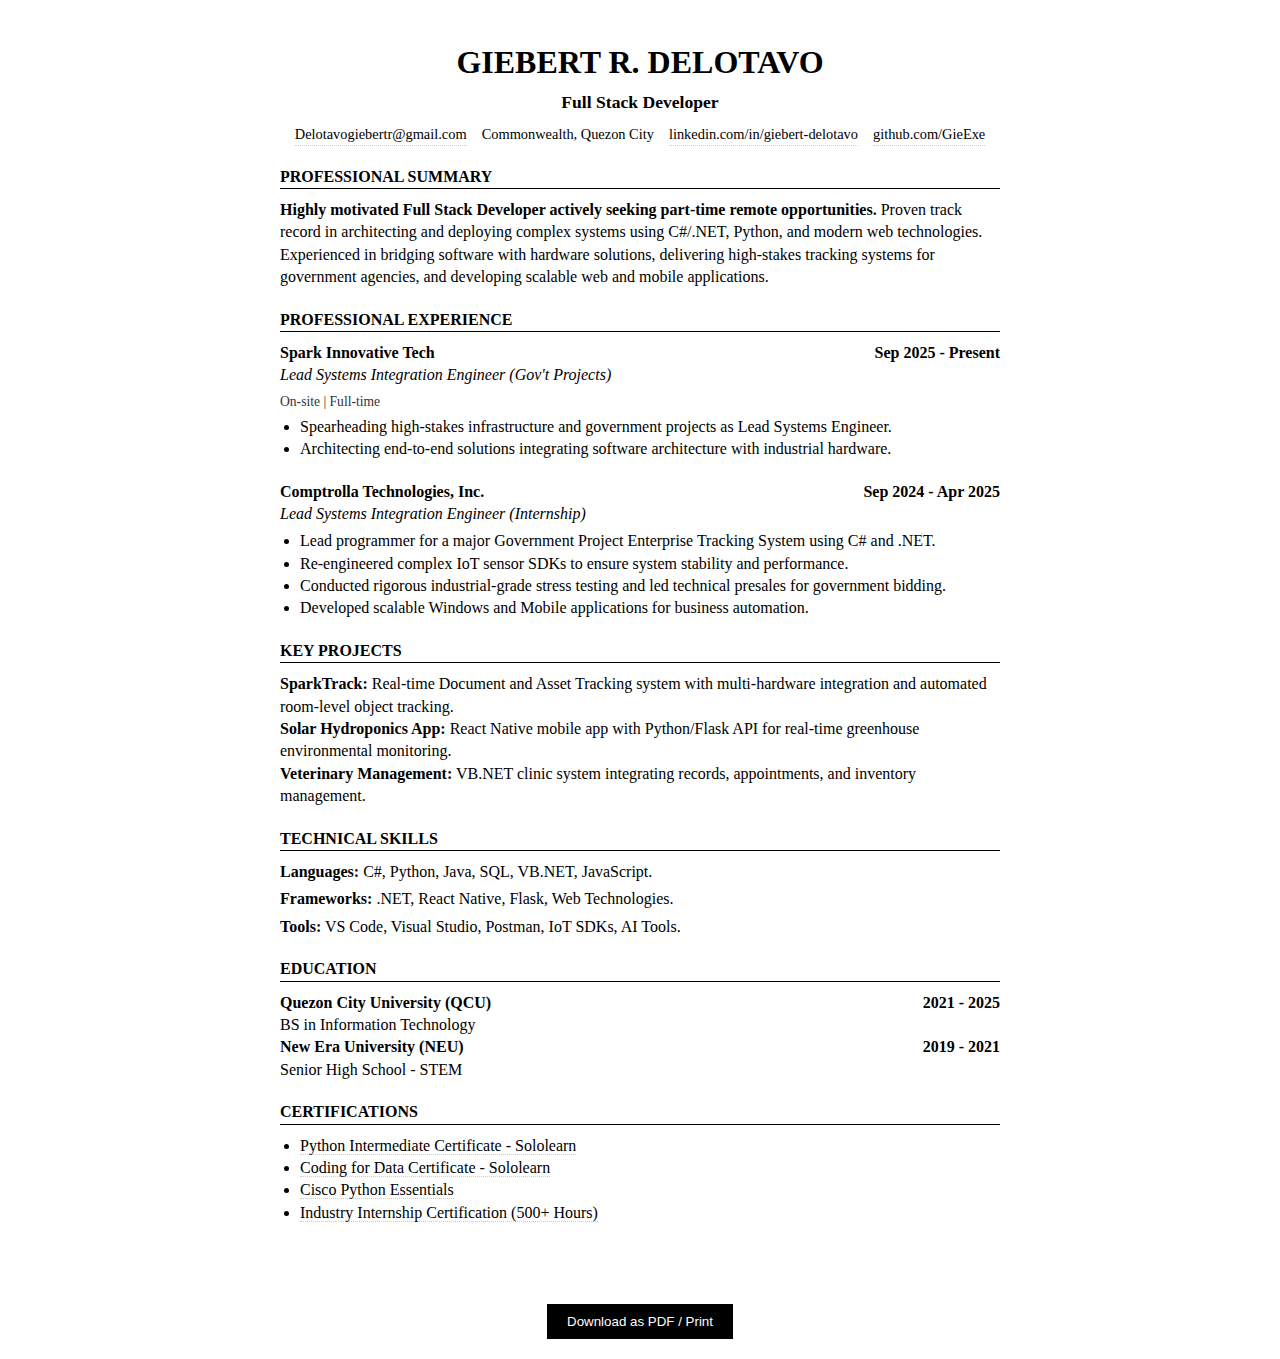
<file: resume/index.html>
<!DOCTYPE html>
<html lang="en">
<head>
    <meta charset="UTF-8">
    <meta name="viewport" content="width=device-width, initial-scale=1.0">
    <title>Resume - Giebert R. Delotavo</title>
    <link rel="stylesheet" href="style.css">
</head>
<body>
    <div class="resume-container">
        <!-- Header -->
        <header class="resume-header">
            <h1>GIEBERT R. DELOTAVO</h1>
            <p class="title">Full Stack Developer</p>
            <div class="contact-info">
                <a href="mailto:Delotavogiebertr@gmail.com">Delotavogiebertr@gmail.com</a>
                <span>Commonwealth, Quezon City</span>
                <a href="https://linkedin.com/in/giebert-delotavo" target="_blank">linkedin.com/in/giebert-delotavo</a>
                <a href="https://github.com/GieExe" target="_blank">github.com/GieExe</a>
            </div>
        </header>

        <!-- Professional Summary -->
        <section class="resume-section">
            <h2 class="section-title">Professional Summary</h2>
            <p><strong>Highly motivated Full Stack Developer actively seeking part-time remote opportunities.</strong> Proven track record in architecting and deploying complex systems using C#/.NET, Python, and modern web technologies. Experienced in bridging software with hardware solutions, delivering high-stakes tracking systems for government agencies, and developing scalable web and mobile applications.</p>
        </section>

        <!-- Experience -->
        <section class="resume-section">
            <h2 class="section-title">Professional Experience</h2>
            <div class="experience-item" style="margin-bottom: 20px;">
                <div class="item-header">
                    <span class="company">Spark Innovative Tech</span>
                    <span class="date">Sep 2025 - Present</span>
                </div>
                <div class="item-subheader">
                    <span class="role">Lead Systems Integration Engineer (Gov't Projects)</span>
                </div>
                <p style="font-size: 0.85rem; color: var(--text-dim); margin-bottom: 5px;">On-site | Full-time</p>
                <ul>
                    <li>Spearheading high-stakes infrastructure and government projects as Lead Systems Engineer.</li>
                    <li>Architecting end-to-end solutions integrating software architecture with industrial hardware.</li>
                </ul>
            </div>

            <div class="experience-item">
                <div class="item-header">
                    <span class="company">Comptrolla Technologies, Inc.</span>
                    <span class="date">Sep 2024 - Apr 2025</span>
                </div>
                <div class="item-subheader">
                    <span class="role">Lead Systems Integration Engineer (Internship)</span>
                </div>
                <ul>
                    <li>Lead programmer for a major Government Project Enterprise Tracking System using C# and .NET.</li>
                    <li>Re-engineered complex IoT sensor SDKs to ensure system stability and performance.</li>
                    <li>Conducted rigorous industrial-grade stress testing and led technical presales for government bidding.</li>
                    <li>Developed scalable Windows and Mobile applications for business automation.</li>
                </ul>
            </div>
        </section>

        <!-- Key Projects -->
        <section class="resume-section">
            <h2 class="section-title">Key Projects</h2>
            <div class="project-item">
                <strong>SparkTrack:</strong> Real-time Document and Asset Tracking system with multi-hardware integration and automated room-level object tracking.
            </div>
            <div class="project-item">
                <strong>Solar Hydroponics App:</strong> React Native mobile app with Python/Flask API for real-time greenhouse environmental monitoring.
            </div>
            <div class="project-item">
                <strong>Veterinary Management:</strong> VB.NET clinic system integrating records, appointments, and inventory management.
            </div>
        </section>

        <!-- Skills -->
        <section class="resume-section">
            <h2 class="section-title">Technical Skills</h2>
            <div class="skills-grid">
                <div class="skill-group">
                    <strong>Languages:</strong> C#, Python, Java, SQL, VB.NET, JavaScript.
                </div>
                <div class="skill-group">
                    <strong>Frameworks:</strong> .NET, React Native, Flask, Web Technologies.
                </div>
                <div class="skill-group">
                    <strong>Tools:</strong> VS Code, Visual Studio, Postman, IoT SDKs, AI Tools.
                </div>
            </div>
        </section>

        <!-- Education -->
        <section class="resume-section">
            <h2 class="section-title">Education</h2>
            <div class="education-item">
                <div class="item-header">
                    <strong>Quezon City University (QCU)</strong>
                    <span>2021 - 2025</span>
                </div>
                <p>BS in Information Technology</p>
            </div>
            <div class="education-item">
                <div class="item-header">
                    <strong>New Era University (NEU)</strong>
                    <span>2019 - 2021</span>
                </div>
                <p>Senior High School - STEM</p>
            </div>
        </section>

        <!-- Certifications -->
        <section class="resume-section">
            <h2 class="section-title">Certifications</h2>
            <ul class="cert-list">
                <li><a href="https://www.sololearn.com/en/certificates/CC-VMJA76C7" target="_blank">Python Intermediate Certificate - Sololearn</a></li>
                <li><a href="https://www.sololearn.com/en/certificates/CC-AYZC6EVJ" target="_blank">Coding for Data Certificate - Sololearn</a></li>
                <li><a href="https://drive.google.com/file/d/1v6Uat1l-kH5v_2f7Tf3U-yS1S-Z1S1S2/view" target="_blank">Cisco Python Essentials</a></li>
                <li><a href="https://drive.google.com/file/d/1gaq_EBYCel8DCj97oYSw9REoUQM3yFEQ/view?usp=sharing" target="_blank">Industry Internship Certification (500+ Hours)</a></li>
            </ul>
        </section>
    </div>

    <div class="print-btn-container">
        <button onclick="window.print()" class="print-btn">Download as PDF / Print</button>
    </div>
</body>
</html>
</file>
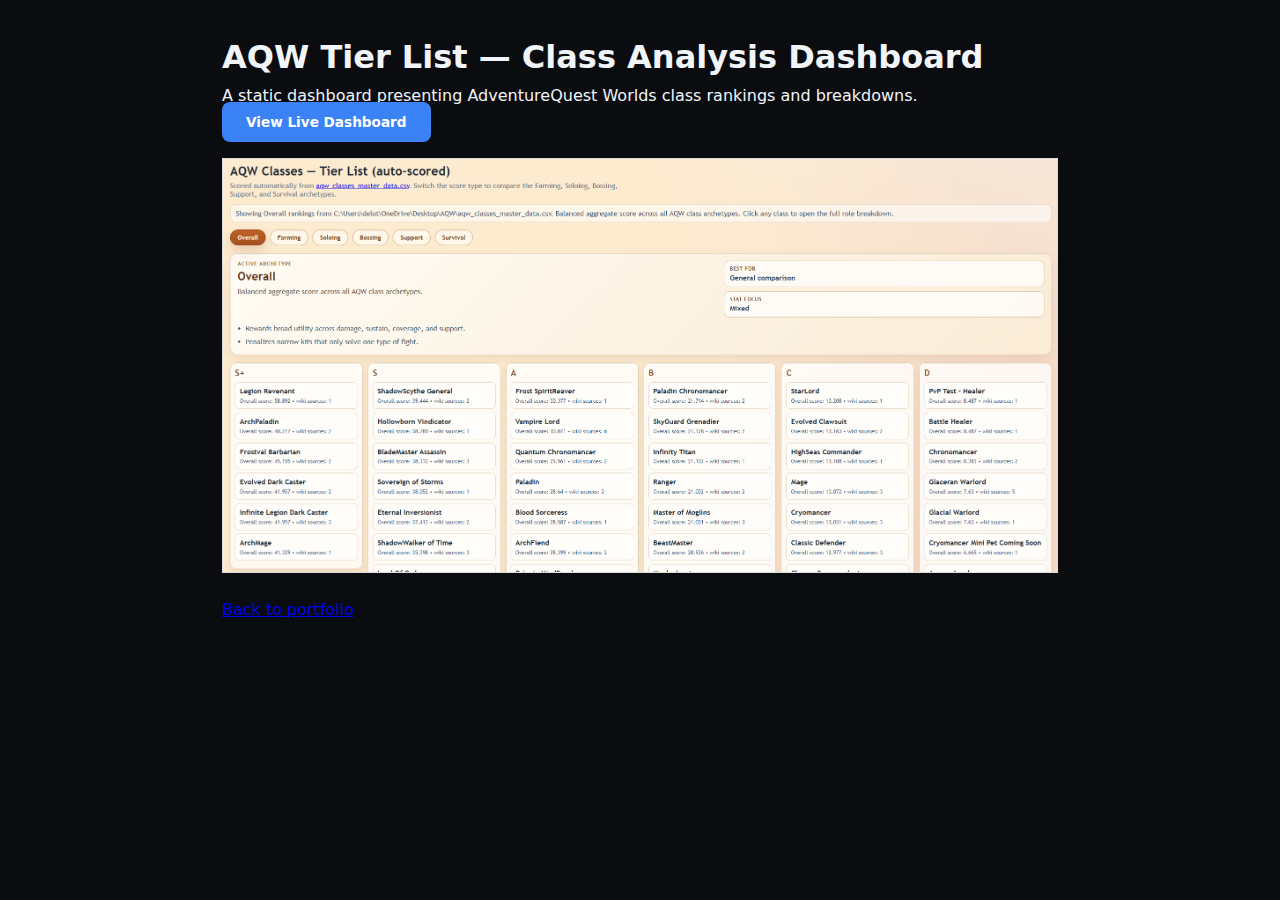
<file: Showcase_AQW/index.html>
<!DOCTYPE html>
<html lang="en">
<head>
    <meta charset="utf-8">
    <meta name="viewport" content="width=device-width,initial-scale=1">
    <title>AQW Tier List — Showcase</title>
    <link rel="stylesheet" href="../style.css">
</head>
<body>
    <div class="container" style="padding:2rem; max-width:900px;">
        <h1>AQW Tier List — Class Analysis Dashboard</h1>
        <p>A static dashboard presenting AdventureQuest Worlds class rankings and breakdowns.</p>
        <a href="https://aqwhighlevelcomparisonclass.vercel.app/" target="_blank" class="btn primary" style="margin-top:1rem;">View Live Dashboard</a>
        <div style="margin-top:1.5rem;">
            <img src="AQW.png" alt="AQW Dashboard Screenshot" style="width:100%; height:auto; border:1px solid #ddd;">
        </div>
        <p style="margin-top:1rem;"><a href="../index.html">Back to portfolio</a></p>
    </div>
</body>
</html>
</file>
<file: resume/style.css>
:root {
    --text-main: #000000;
    --text-dim: #333333;
    --border: #cccccc;
}

* {
    margin: 0;
    padding: 0;
    box-sizing: border-box;
}

body {
    font-family: serif; /* Classic resume look */
    color: var(--text-main);
    background-color: #ffffff;
    line-height: 1.4;
    padding: 0;
}

.resume-container {
    max-width: 800px;
    margin: 0 auto;
    padding: 40px;
}

.resume-header {
    text-align: center;
    margin-bottom: 20px;
}

.resume-header h1 {
    font-size: 2rem;
    font-weight: bold;
    text-transform: uppercase;
    margin-bottom: 5px;
}

.resume-header .title {
    font-size: 1.1rem;
    font-weight: bold;
    margin-bottom: 10px;
}

.contact-info {
    font-size: 0.9rem;
    display: flex;
    justify-content: center;
    gap: 15px;
    flex-wrap: wrap;
}

a {
    color: inherit;
    text-decoration: none;
    border-bottom: 1px dotted #ccc;
    transition: all 0.2s;
}

a:hover {
    color: #2563eb;
    border-bottom: 1px solid #2563eb;
}

.resume-section {
    margin-bottom: 20px;
}

.section-title {
    font-size: 1rem;
    font-weight: bold;
    text-transform: uppercase;
    border-bottom: 1px solid #000;
    margin-bottom: 10px;
}

p, li {
    font-size: 1rem;
}

.item-header {
    display: flex;
    justify-content: space-between;
    font-weight: bold;
}

.item-subheader {
    font-style: italic;
    margin-bottom: 5px;
}

ul {
    padding-left: 20px;
    margin-top: 5px;
}

.skill-group {
    margin-bottom: 5px;
}

.print-btn-container {
    text-align: center;
    padding: 20px;
}

.print-btn {
    padding: 10px 20px;
    background: #000;
    color: #fff;
    border: none;
    cursor: pointer;
    font-family: sans-serif;
}

@media print {
    .print-btn-container {
        display: none;
    }
    .resume-container {
        padding: 0;
    }
}
</file>
<file: style.css>
:root {
    --primary: #3b82f6;
    --accent: #10b981;
    --bg-base: #0a0c10;
    --bg-surface: #12161e;
    --bg-card: #1c212c;
    --text-primary: #f1f5f9;
    --text-secondary: #94a3b8;
    --border: #2d333f;
    --radius: 12px;
    --transition: all 0.3s cubic-bezier(0.4, 0, 0.2, 1);
}

* {
    margin: 0;
    padding: 0;
    box-sizing: border-box;
}

html {
    scroll-behavior: smooth;
    overflow-x: hidden;
}

body {
    font-family: "Inter", system-ui, -apple-system, sans-serif;
    background-color: var(--bg-base);
    color: var(--text-primary);
    line-height: 1.6;
    overflow-x: hidden;
    width: 100%;
}

.bg-glow {
    position: fixed;
    top: 0;
    left: 0;
    width: 100%;
    height: 100%;
    background: radial-gradient(circle at 20% 20%, rgba(59, 130, 246, 0.05) 0%, transparent 40%),
                radial-gradient(circle at 80% 80%, rgba(16, 185, 129, 0.03) 0%, transparent 40%);
    z-index: -1;
}

.container {
    width: 100%;
    max-width: 1000px;
    margin: 0 auto;
    padding: 0 2rem;
}

/* Header */
header {
    position: fixed;
    top: 0;
    width: 100%;
    z-index: 1000;
    background: rgba(10, 12, 16, 0.9);
    backdrop-filter: blur(12px);
    border-bottom: 1px solid var(--border);
}

nav {
    display: flex;
    justify-content: space-between;
    align-items: center;
    height: 70px;
}

.logo {
    font-weight: 800;
    font-size: 1.1rem;
    letter-spacing: 1px;
    color: var(--text-primary);
    text-transform: uppercase;
    white-space: nowrap;
}

nav ul {
    display: flex;
    list-style: none;
    gap: 1.5rem;
}

nav ul li a {
    text-decoration: none;
    color: var(--text-secondary);
    font-size: 0.85rem;
    font-weight: 500;
    transition: var(--transition);
}

nav ul li a:hover {
    color: var(--primary);
}

.resume-nav-link {
    background: rgba(59, 130, 246, 0.1);
    padding: 0.4rem 0.8rem;
    border-radius: 6px;
    border: 1px solid rgba(59, 130, 246, 0.2);
    color: var(--primary) !important;
}

.resume-nav-link:hover {
    background: var(--primary);
    color: white !important;
}

.menu-toggle {
    display: none;
    font-size: 1.25rem;
    cursor: pointer;
    color: var(--text-primary);
}

/* Hero */
.hero {
    padding: 160px 0 80px;
}

.hero-content {
    display: flex;
    align-items: center;
    gap: 3rem;
}

.hero-image {
    flex-shrink: 0;
    display: inline-block;
    padding: 6px; /* gradient ring */
    border-radius: 50%;
    background: linear-gradient(135deg, var(--primary), var(--accent));
}

.hero-image img, .hero-image svg {
    width: 240px;
    height: 240px;
    border-radius: 50%;
    object-fit: cover;
    display: block;
}

.hero-image svg { background: white; }

.hero-text {
    flex: 1;
}

.hero-text h1 {
    font-size: clamp(2.5rem, 8vw, 3.5rem);
    font-weight: 800;
    line-height: 1.1;
    margin-bottom: 1rem;
    letter-spacing: -1.5px;
}

.subtitle {
    font-size: 1.2rem;
    color: var(--primary);
    font-weight: 600;
    margin-bottom: 0.75rem;
}

.location {
    font-size: 0.9rem;
    color: var(--text-secondary);
    display: flex;
    align-items: center;
    gap: 0.5rem;
    margin-bottom: 2rem;
}

.cta-buttons {
    display: flex;
    flex-wrap: wrap;
    gap: 1rem;
}

.btn {
    padding: 0.75rem 1.5rem;
    border-radius: 8px;
    font-weight: 600;
    font-size: 0.85rem;
    text-decoration: none;
    transition: var(--transition);
    border: none;
    cursor: pointer;
    white-space: nowrap;
}

.btn.primary { background: var(--primary); color: white; }
.btn.secondary { background: var(--bg-card); color: var(--text-primary); border: 1px solid var(--border); }

/* Section */
.section {
    padding: 80px 0;
    border-bottom: 1px solid var(--border);
}

.section:last-of-type { border-bottom: none; }

.section-title {
    font-size: 1.4rem;
    font-weight: 700;
    margin-bottom: 2.5rem;
    display: flex;
    align-items: center;
    gap: 0.75rem;
}

.section-title::before {
    content: "";
    width: 3px;
    height: 20px;
    background: var(--primary);
    border-radius: 2px;
}

/* Cards */
.about-card, .education-card, .timeline-content, .skill-category {
    background: var(--bg-surface);
    border: 1px solid var(--border);
    border-radius: var(--radius);
    padding: 2rem;
}

.about-card p {
    color: var(--text-secondary);
    font-size: 1.05rem;
    line-height: 1.7;
}

/* Experience */
.timeline {
    display: flex;
    flex-direction: column;
    gap: 1.5rem;
    position: relative;
    padding-left: 1.5rem;
    border-left: 2px solid var(--border);
}

.timeline-item { position: relative; }

.timeline i {
    position: absolute;
    left: -2.05rem;
    top: 5px;
    color: var(--primary);
    background: var(--bg-base);
    font-size: 1rem;
}

.timeline-content h3 { font-size: 1.1rem; margin-bottom: 0.25rem; }
.timeline-content .company { color: var(--primary); font-weight: 600; font-size: 0.85rem; margin-bottom: 0.5rem; }
.timeline-content .date { font-size: 0.8rem; color: var(--text-secondary); margin-bottom: 1rem; }
.timeline-content .description { font-size: 0.9rem; color: var(--text-secondary); }

/* Skills */
.skills-grid {
    display: grid;
    grid-template-columns: repeat(auto-fit, minmax(280px, 1fr));
    gap: 1.5rem;
}

.skill-category h3 {
    font-size: 0.95rem;
    margin-bottom: 1.25rem;
    padding-bottom: 0.75rem;
    border-bottom: 1px solid var(--border);
}

.skill-category ul { display: flex; flex-wrap: wrap; gap: 0.75rem; list-style: none; }
.skill-category li {
    font-size: 0.8rem;
    padding: 0.4rem 0.8rem;
    background: rgba(59, 130, 246, 0.05);
    border: 1px solid rgba(59, 130, 246, 0.2);
    border-radius: 6px;
    color: var(--text-secondary);
}

/* Contact */
.contact-wrapper {
    display: grid;
    grid-template-columns: 1fr 1.5fr;
    gap: 3rem;
}

.social-links { display: flex; flex-direction: column; gap: 0.75rem; }
.social-links a {
    display: flex;
    align-items: center;
    gap: 0.75rem;
    color: var(--text-primary);
    text-decoration: none;
    font-size: 0.9rem;
    padding: 0.5rem 0.75rem;
    border-radius: 6px;
    background: var(--bg-card);
    transition: var(--transition);
}

.social-links a:hover { background: var(--border); transform: translateX(5px); }

.form-group input, .form-group textarea {
    width: 100%;
    padding: 0.85rem;
    background: var(--bg-surface);
    border: 1px solid var(--border);
    border-radius: 8px;
    color: white;
    margin-bottom: 1rem;
    font-family: inherit;
}

/* Education & Projects Grid */
.education-grid, .projects-grid {
    display: grid;
    grid-template-columns: repeat(auto-fit, minmax(300px, 1fr));
    gap: 1.5rem;
}

.project-card {
    background: var(--bg-surface);
    border: 1px solid var(--border);
    border-radius: var(--radius);
    overflow: hidden;
    transition: var(--transition);
}

.project-card:hover {
    transform: translateY(-5px);
    border-color: var(--primary);
}

.project-content {
    padding: 2rem;
}

.project-content h3 {
    font-size: 1.1rem;
    margin-bottom: 0.75rem;
    color: var(--text-primary);
}

.project-content .description {
    font-size: 0.9rem;
    color: var(--text-secondary);
    line-height: 1.6;
    margin-bottom: 1.25rem;
}

.project-tags {
    display: flex;
    flex-wrap: wrap;
    gap: 0.5rem;
}

.project-tags span {
    font-size: 0.75rem;
    padding: 0.25rem 0.6rem;
    background: rgba(59, 130, 246, 0.1);
    color: var(--primary);
    border-radius: 4px;
    font-weight: 600;
}

/* Thumbnail subtle Ken Burns animation (plays on hover) */
@keyframes kenburns {
    0% { transform: scale(1) translateY(0); }
    100% { transform: scale(1.06) translateY(-3%); }
}
.project-thumb-link img {
    will-change: transform;
    animation: kenburns 12s ease-in-out infinite alternate;
    animation-play-state: paused;
    transition: transform 0.35s ease;
    display: block;
}
.project-card:hover .project-thumb-link img,
.project-thumb-link:hover img {
    animation-play-state: running;
    transform: scale(1.03);
}

/* Ensure elements revealed by JS observer animate cleanly */
.fade-in {
    opacity: 1 !important;
    transform: translateY(0) !important;
}

.education-card .year {
    display: inline-block;
    font-size: 0.8rem;
    font-weight: 700;
    color: var(--primary);
    margin-bottom: 0.5rem;
}

.education-card h3 {
    font-size: 1.1rem;
    margin-bottom: 0.25rem;
}

.education-card p {
    font-size: 0.9rem;
    color: var(--text-primary);
    margin-bottom: 0.25rem;
}

.education-card .description {
    font-size: 0.85rem;
    color: var(--text-secondary);
}

/* Certifications Link Styles */
#certifications .skill-category ul {
    display: flex;
    flex-direction: column;
    gap: 0.75rem;
}

#certifications .skill-category li {
    background: none;
    border: none;
    padding: 0;
}

#certifications .skill-category a {
    color: var(--text-secondary);
    text-decoration: none;
    font-size: 0.9rem;
    transition: var(--transition);
    display: flex;
    align-items: center;
    gap: 0.5rem;
}

#certifications .skill-category a::before {
    content: "\f15b";
    font-family: "Font Awesome 6 Free";
    font-weight: 900;
    font-size: 0.8rem;
    color: var(--primary);
}

#certifications .skill-category a:hover {
    color: var(--primary);
    padding-left: 5px;
}

/* Footer */
footer {
    padding: 3rem 0;
    text-align: center;
    border-top: 1px solid var(--border);
    color: var(--text-secondary);
    font-size: 0.85rem;
}

/* Responsive */
@media (max-width: 992px) {
    .hero-content { gap: 2rem; }
    .hero-text h1 { font-size: 3rem; }
    .contact-wrapper { gap: 2rem; }
}

@media (max-width: 768px) {
    header { padding: 0.5rem 0; }
    nav ul { display: none; }
    .menu-toggle { display: block; }
    
    .hero { padding: 120px 0 60px; }
    .hero-content { flex-direction: column; text-align: center; }
    .hero-image img { width: 180px; height: 180px; }
    
    .hero-text h1 { font-size: 2.5rem; margin-top: 1rem; }
    .location { justify-content: center; }
    .cta-buttons { justify-content: center; }
    
    .contact-wrapper { grid-template-columns: 1fr; }
    
    .section { padding: 60px 0; }
    .about-card, .education-card, .timeline-content, .skill-category { padding: 1.5rem; }
}

@media (max-width: 480px) {
    .container { padding: 0 1rem; }
    .hero-text h1 { font-size: 2rem; }
    .btn { width: 100%; text-align: center; }
}

/* ============================================================
   PROJECT CARD VISUAL OVERHAUL
   ============================================================ */

/* Remove old kenburns inline override – now handled by .project-thumb */
.project-thumb-link img { animation: none; }

/* Thumbnail wrapper - clips overflow for zoom effect */
.project-thumb-wrap {
    position: relative;
    overflow: hidden;
    border-radius: var(--radius) var(--radius) 0 0;
    aspect-ratio: 16 / 9;
    background: #0b1220;
}

/* The actual thumbnail image */
.project-thumb {
    width: 100%;
    height: 100%;
    object-fit: cover;
    display: block;
    transition: transform 0.45s cubic-bezier(0.4,0,0.2,1);
}

/* Overlay that appears on hover */
.project-thumb-overlay {
    position: absolute;
    inset: 0;
    background: linear-gradient(to top, rgba(10,12,16,0.9) 0%, rgba(10,12,16,0.2) 60%, transparent 100%);
    display: flex;
    align-items: flex-end;
    justify-content: center;
    padding-bottom: 16px;
    color: #fff;
    font-size: 0.85rem;
    font-weight: 600;
    letter-spacing: 0.5px;
    opacity: 0;
    transition: opacity 0.3s ease;
    gap: 6px;
}

.project-thumb-overlay i { font-size: 1rem; color: var(--primary); }

/* Hover: zoom image + show overlay */
.project-thumb-link:hover .project-thumb { transform: scale(1.06); }
.project-thumb-link:hover .project-thumb-overlay { opacity: 1; }

/* Project card: no overflow so we control per-section */
.project-card {
    background: var(--bg-surface);
    border: 1px solid var(--border);
    border-radius: var(--radius);
    overflow: hidden;
    transition: var(--transition);
    display: flex;
    flex-direction: column;
}

.project-card:hover {
    transform: translateY(-6px);
    border-color: var(--primary);
    box-shadow: 0 12px 40px rgba(59,130,246,0.12);
}

.project-content {
    padding: 1.5rem;
    flex: 1;
    display: flex;
    flex-direction: column;
}

.project-content h3 {
    font-size: 1.05rem;
    margin-bottom: 0.6rem;
    color: var(--text-primary);
}

.project-content .description {
    font-size: 0.875rem;
    color: var(--text-secondary);
    line-height: 1.65;
    margin-bottom: 1.25rem;
    flex: 1;
}

/* Tags row */
.project-tags {
    display: flex;
    flex-wrap: wrap;
    gap: 0.45rem;
    align-items: center;
    margin-top: auto;
}

.project-tags span {
    font-size: 0.72rem;
    padding: 0.25rem 0.65rem;
    background: rgba(59,130,246,0.1);
    color: var(--primary);
    border-radius: 4px;
    font-weight: 600;
    white-space: nowrap;
}

/* Gallery / action buttons inside tags */
.tag-btn {
    display: inline-flex;
    align-items: center;
    gap: 5px;
    font-size: 0.72rem;
    padding: 0.25rem 0.75rem;
    border-radius: 4px;
    font-weight: 600;
    text-decoration: none;
    background: rgba(255,255,255,0.05);
    color: var(--text-secondary);
    border: 1px solid var(--border);
    transition: var(--transition);
    cursor: pointer;
    white-space: nowrap;
}

.tag-btn:hover {
    background: var(--bg-card);
    color: var(--text-primary);
    border-color: var(--primary);
}

.tag-btn--live {
    background: rgba(59,130,246,0.12);
    color: var(--primary);
    border-color: rgba(59,130,246,0.3);
}

.tag-btn--live:hover {
    background: var(--primary);
    color: #fff;
    border-color: var(--primary);
}

/* Barnyard details/summary accordion */
.barnyard-details {
    margin-top: 20px;
    background: var(--bg-surface);
    border: 1px solid var(--border);
    border-radius: var(--radius);
    overflow: hidden;
}

.barnyard-details summary {
    padding: 1rem 1.5rem;
    cursor: pointer;
    font-weight: 600;
    color: var(--text-primary);
    list-style: none;
    display: flex;
    align-items: center;
    gap: 0.5rem;
    transition: background 0.2s;
}

.barnyard-details summary::-webkit-details-marker { display: none; }

.barnyard-details summary::before {
    content: "\f0da";
    font-family: "Font Awesome 6 Free";
    font-weight: 900;
    color: var(--primary);
    transition: transform 0.2s;
}

.barnyard-details[open] summary::before { transform: rotate(90deg); }
.barnyard-details summary:hover { background: rgba(255,255,255,0.03); }

.barnyard-details-body {
    padding: 0 1.5rem 1.5rem;
    color: var(--text-secondary);
    font-size: 0.9rem;
    line-height: 1.7;
}

.barnyard-details-body h4 {
    color: var(--text-primary);
    margin: 1rem 0 0.4rem;
    font-size: 0.95rem;
}

.barnyard-details-body ul { padding-left: 1.25rem; }
.barnyard-details-body li { margin-bottom: 0.35rem; }

/* Projects grid - 3 columns on wide screens */
.projects-grid {
    display: grid;
    grid-template-columns: repeat(auto-fill, minmax(280px, 1fr));
    gap: 1.5rem;
}

/* Hobby section layout */
.hobby-grid {
    display: grid;
    grid-template-columns: 1fr 340px;
    gap: 1.5rem;
    align-items: start;
}

.hobby-features {
    display: grid;
    gap: 1.5rem;
    min-width: 0;
}

.project-card--large { box-shadow: none; }
.hobby-feature .project-card { border-radius: 14px; overflow: hidden; }

.hobby-meta { display:flex; justify-content:space-between; gap:1rem; margin-top:1rem; align-items:center; flex-wrap:wrap; }
.hobby-stats { display:flex; flex-direction:column; gap:0.45rem; color:var(--text-secondary); font-size:0.9rem; }
.hobby-stats div { display:flex; gap:0.6rem; align-items:center; }
.hobby-stats strong { color:var(--text-primary); font-weight:700; width:88px; }

.hobby-actions { display:flex; gap:0.6rem; }

.hobby-aside .aside-card { background: var(--bg-surface); border:1px solid var(--border); padding:1.25rem; border-radius:12px; margin-bottom:1rem; }
.aside-title { font-size:1rem; margin-bottom:0.5rem; color:var(--text-primary); }
.aside-desc { color:var(--text-secondary); font-size:0.95rem; margin-bottom:0.75rem; }
.aside-list { list-style:none; padding:0; margin:0 0 0.75rem 0; color:var(--text-secondary); }
.aside-list li { font-size:0.9rem; margin-bottom:0.35rem; }
.aside-links { display:flex; gap:0.5rem; }

/* Tighten barnyard details inside aside */
.hobby-aside .barnyard-details { margin-top:0; }

@media (max-width: 900px) {
    .hobby-grid { grid-template-columns: 1fr; }
    .hobby-features { order: 1; }
    .hobby-aside { order: 2; }
}

@media (max-width: 640px) {
    .project-thumb-overlay { opacity: 1; }
}
</file>
